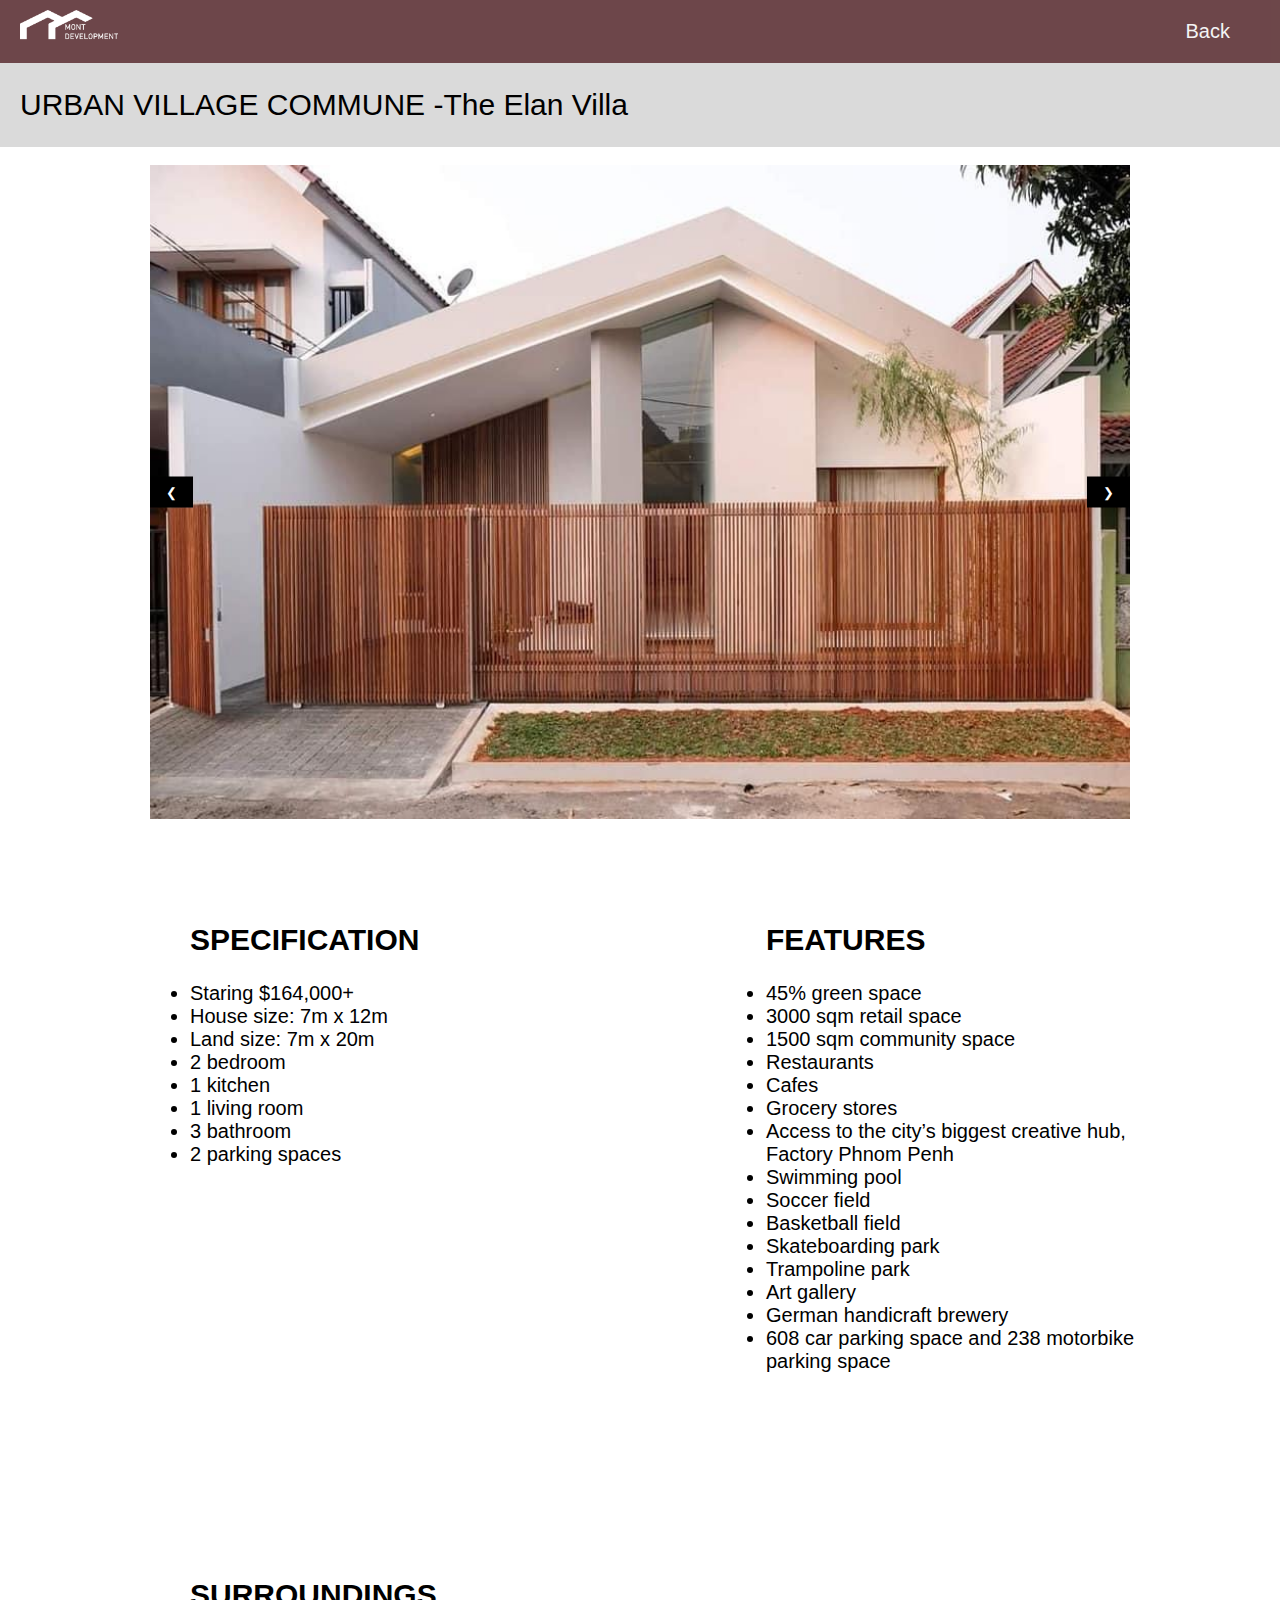
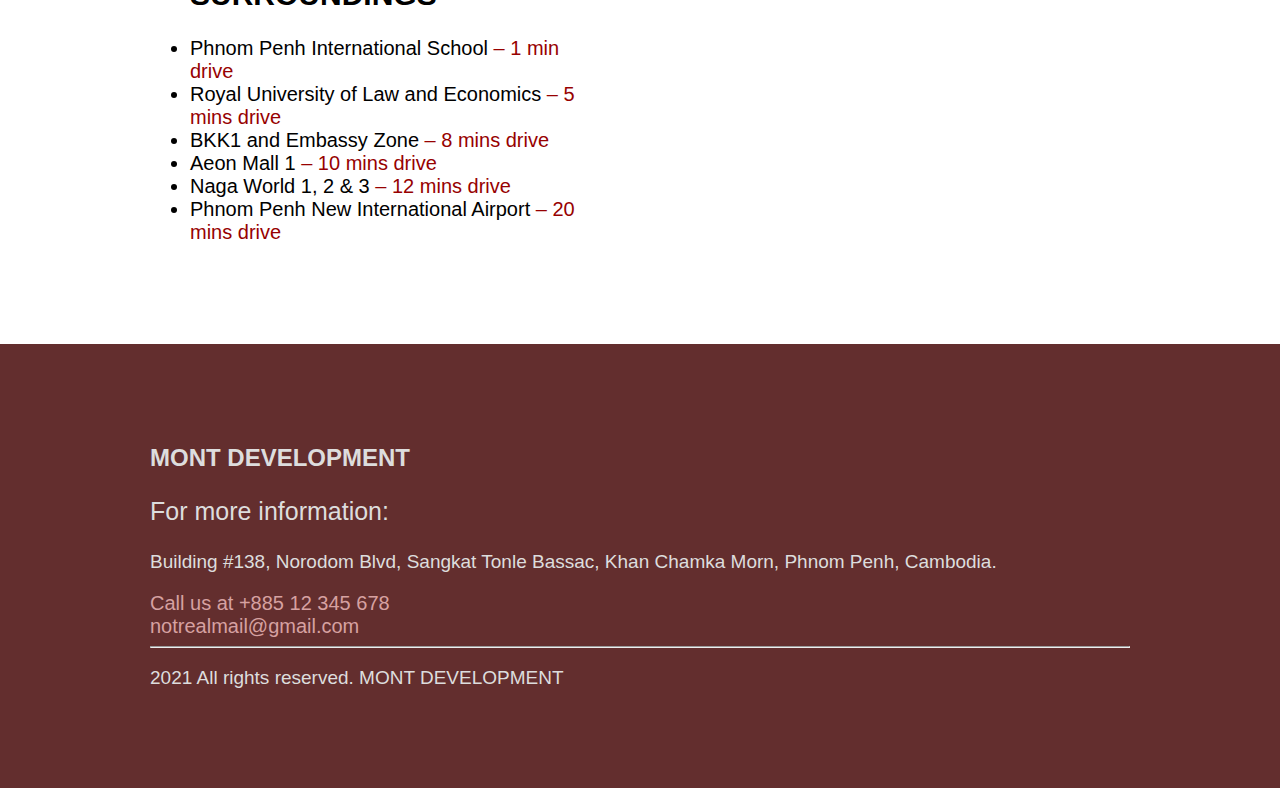
<file: 1f.html>
<!DOCTYPE html>
<html lang="en">

<head>
    <meta charset="UTF-8">
    <meta http-equiv="X-UA-Compatible" content="IE=edge">
    <meta name="viewport" content="width=device-width, initial-scale=1.0">
    <title>Nominton Park</title>
    <link rel="stylesheet" href="style.css">

</head>

<body>
    <div class="navbar1">
        <a class="h" href="index.html">Back</a>
        <img class="logo" src="photo/general/dara real estate.png" alt="logo" style="width:10%;">
    </div>
    <div class="cn">
        <h1 class="uvc">URBAN VILLAGE COMMUNE -The Elan Villa  </h1>
    </div>
    <br>
    <div class="w3-content w3-display-container">
        <img class="mySlides" src="photo/1 floor house/front.JPG" style="width:100%">
        <img class="mySlides" src="photo/1 floor house/IMG_5654.JPG" style="width:100%">
        <img class="mySlides" src="photo/1 floor house/Japanese-Bedroom-decor.jpg" style="width:100%">
        <img class="mySlides" src="photo/1 floor house/k.JPG" style="width:100%">
        <img class="mySlides" src="photo/1 floor house/lr.JPG" style="width:100%">
        <img class="mySlides" src="photo/1 floor house/lr1.JPG" style="width:100%">
        <img class="mySlides" src="photo/1 floor house/walk.JPG" style="width:100%">

        <button class="w3-button w3-black w3-display-left" onclick="plusDivs(-1)">&#10094;</button>
        <button class="w3-button w3-black w3-display-right" onclick="plusDivs(1)">&#10095;</button>
    </div>
    <script>
        var slideIndex = 1;
        showDivs(slideIndex);

        function plusDivs(n) {
            showDivs(slideIndex += n);
        }

        function showDivs(n) {
            var i;
            var x = document.getElementsByClassName("mySlides");
            if (n > x.length) { slideIndex = 1 }
            if (n < 1) { slideIndex = x.length }
            for (i = 0; i < x.length; i++) {
                x[i].style.display = "none";
            }
            x[slideIndex - 1].style.display = "block";
        }
    </script>
    </div>
    <div class="info">
        <div class="row">
            <div class="column">
                <ul>
                    <h2>SPECIFICATION</h2>
                    <li>Staring $164,000+</li>
                    <li>House size: 7m x 12m</li>
                    <li>Land size: 7m x 20m</li>
                    <li>2 bedroom </li>
                    <li>1 kitchen</li>
                    <li>1 living room </li>
                    <li>3 bathroom </li>
                    <li>2 parking spaces</li>
            </div>
            <div class="column">
                <ul>
                    <h2>FEATURES</h2>
                    <li>45% green space</li>
                    <li>3000 sqm retail space </li>
                    <li>1500 sqm community space </li>
                    <li>Restaurants </li>
                    <li>Cafes </li>
                    <li>Grocery stores </li>
                    <li>Access to the city’s biggest creative hub, Factory Phnom Penh </li>
                    <li>Swimming pool </li>
                    <li>Soccer field </li>
                    <li>Basketball field</li>
                    <li>Skateboarding park </li>
                    <li>Trampoline park </li>
                    <li>Art gallery </li>
                    <li>German handicraft brewery </li>
                    <li>608 car parking space and 238 motorbike parking space</li>
            </div>
            <div class="column">
                <ul>
                    <h2>SURROUNDINGS</h2>
                    <li><span style="font-weight: 400;">Phnom Penh International School </span> <span
                            style="color: rgb(151, 1, 1);"> – 1 min drive </span></li>
                    <li><span style="font-weight: 400;">Royal University of Law and Economics </span> <span
                            style="color: rgb(151, 1, 1);"> – 5 mins drive </span></li>
                    <li><span style="font-weight: 400;">BKK1 and Embassy Zone </span> <span
                            style="color: rgb(151, 1, 1);"> – 8 mins drive </span></li>
                    <li><span style="font-weight: 400;">Aeon Mall 1 </span><span style="color: rgb(151, 1, 1);"> – 10
                            mins drive </span></li>
                    <li><span style="font-weight: 400;">Naga World 1, 2 &amp; 3 </span> <span
                            style="color: rgb(151, 1, 1);"> – 12 mins drive </span></li>
                    <li><span style="font-weight: 400;">Phnom Penh New International Airport </span> <span
                            style="color: rgb(151, 1, 1);"> – 20 mins drive </span></li>
                </ul>
            </div>
        </div>
    </div>
    <div class="footer" id="about">
        <h2>MONT DEVELOPMENT</h2>
        <p>For more information:</p>
        <p class="ft">Building #138, Norodom Blvd, Sangkat Tonle Bassac, Khan Chamka Morn, Phnom Penh, Cambodia.</p>
        <a class="btt" href="tel:011234456">Call us at +885 12 345 678</a><br>
        <a class="btt" href="mailto:info.montdev@fakemail.com">notrealmail@gmail.com</a>
        <hr>
        <p class="ft">2021 All rights reserved. MONT DEVELOPMENT</p>
    </div>
</body>

</html>
</file>
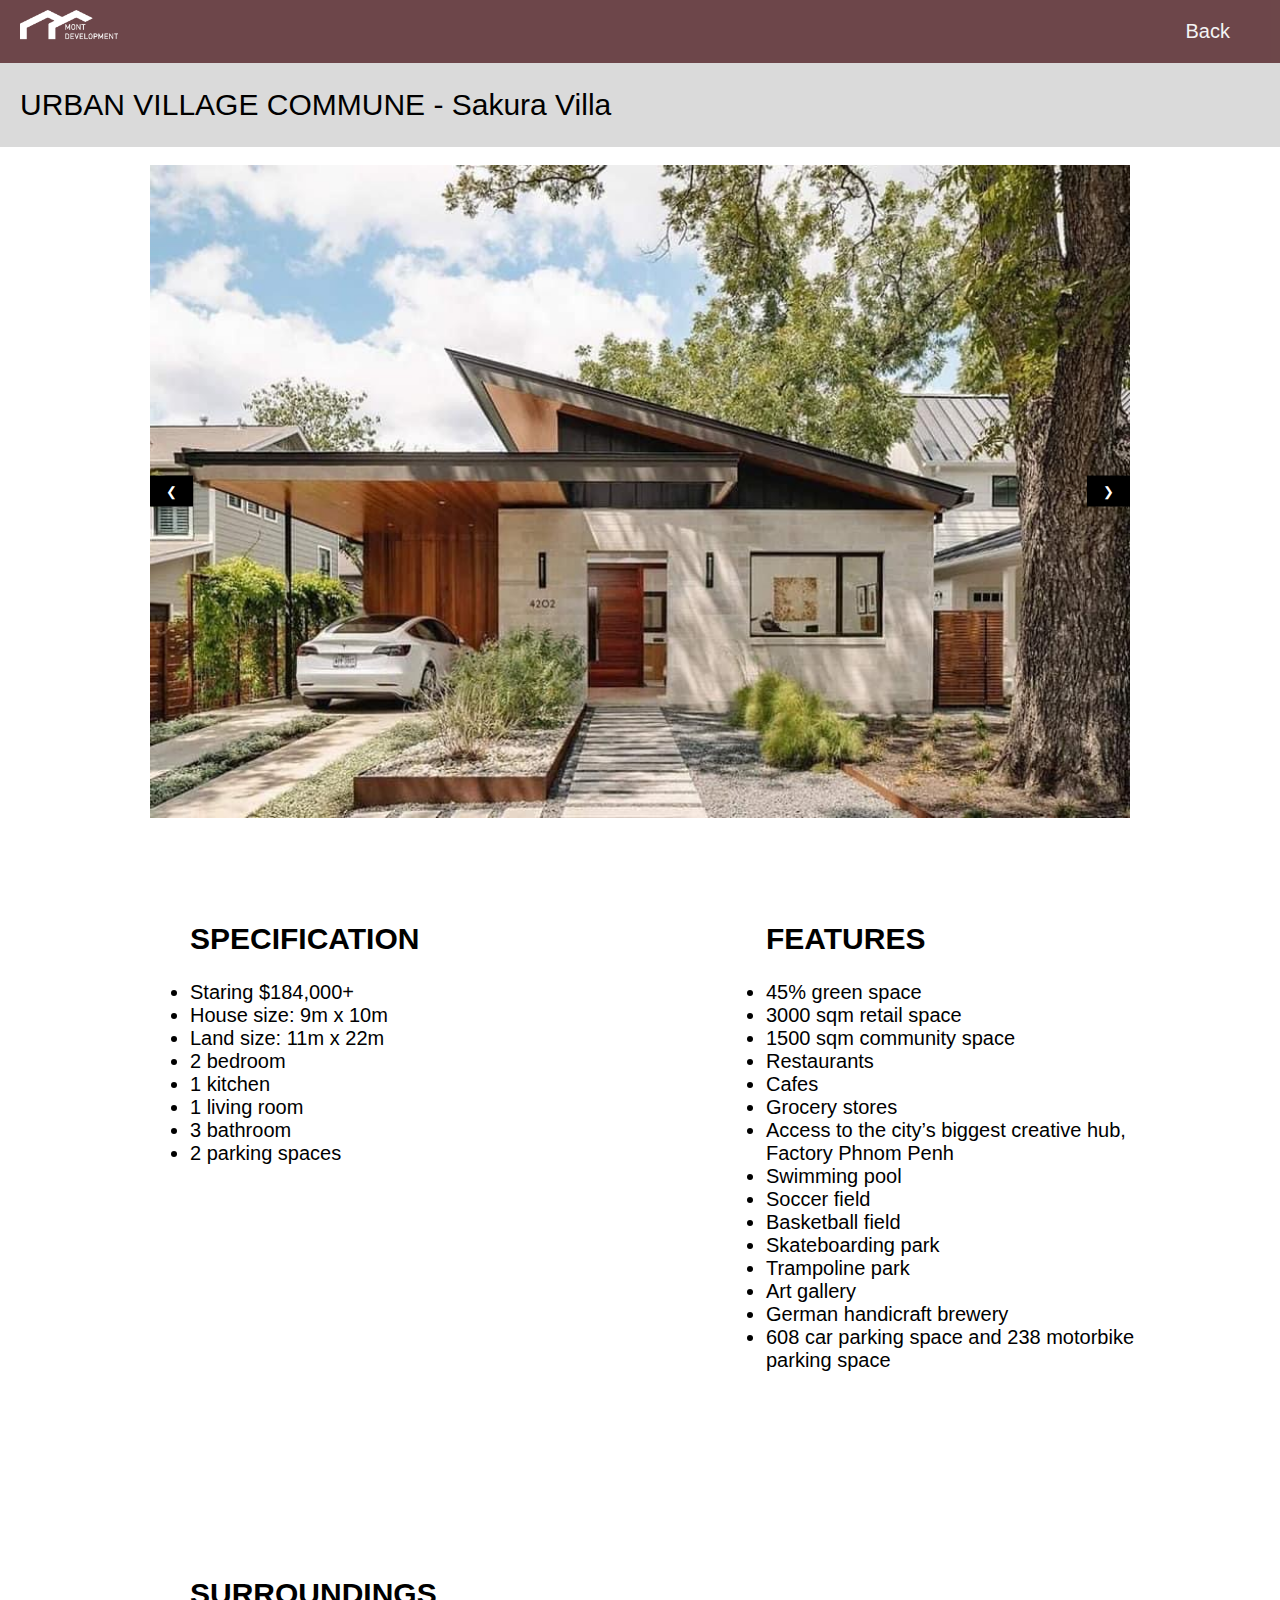
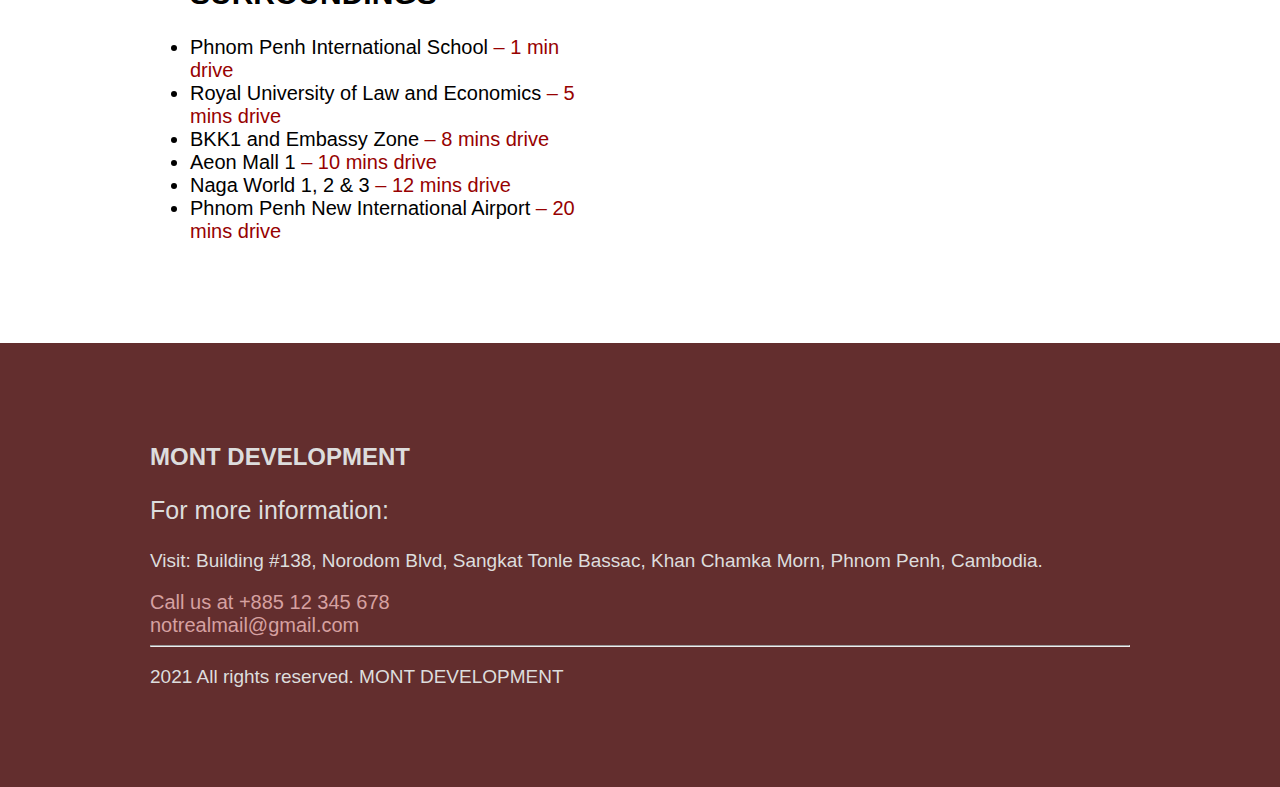
<file: jh.html>
<!DOCTYPE html>
<html lang="en">

<head>
    <meta charset="UTF-8">
    <meta http-equiv="X-UA-Compatible" content="IE=edge">
    <meta name="viewport" content="width=device-width, initial-scale=1.0">
    <title>Nominton Park</title>
    <link rel="stylesheet" href="style.css">

</head>

<body>
    <div class="navbar1">
        <a class="h" href="index.html">Back</a>
        <img class="logo" src="photo/general/dara real estate.png" alt="logo" style="width:10%;">
    </div>
    <div class="cn">
        <h1 class="uvc">URBAN VILLAGE COMMUNE - Sakura Villa</h1>
    </div>
    <br>
    <div class="w3-content w3-display-container">
        <img class="mySlides" src="photo/Japanese house/front.JPG" style="width:100%">
        <img class="mySlides" src="photo/Japanese house/lr.JPG" style="width:100%">
        <img class="mySlides" src="photo/Japanese house/k1.JPG" style="width:100%">
        <img class="mySlides" src="photo/Japanese house/k.JPG" style="width:100%">
        <img class="mySlides" src="photo/Japanese house/br.JPG" style="width:100%">
        <img class="mySlides" src="photo/Japanese house/b2.JPG" style="width:100%">
        <img class="mySlides" src="photo/Japanese house/rear.JPG" style="width:100%">

        <button class="w3-button w3-black w3-display-left" onclick="plusDivs(-1)">&#10094;</button>
        <button class="w3-button w3-black w3-display-right" onclick="plusDivs(1)">&#10095;</button>
    </div>
    <script>
        var slideIndex = 1;
        showDivs(slideIndex);

        function plusDivs(n) {
            showDivs(slideIndex += n);
        }

        function showDivs(n) {
            var i;
            var x = document.getElementsByClassName("mySlides");
            if (n > x.length) { slideIndex = 1 }
            if (n < 1) { slideIndex = x.length }
            for (i = 0; i < x.length; i++) {
                x[i].style.display = "none";
            }
            x[slideIndex - 1].style.display = "block";
        }
    </script>
    </div>
    <div class="info">
        <div class="row">
            <div class="column">
                <ul>
                    <h2>SPECIFICATION</h2>
                    <li>Staring $184,000+</li>
                    <li>House size: 9m x 10m</li>
                    <li>Land size: 11m x 22m</li>
                    <li>2 bedroom </li>
                    <li>1 kitchen</li>
                    <li>1 living room </li>
                    <li>3 bathroom </li>
                    <li>2 parking spaces</li>
            </div>
            <div class="column">
                <ul>
                    <h2>FEATURES</h2>
                    <li>45% green space</li>
                    <li>3000 sqm retail space </li>
                    <li>1500 sqm community space </li>
                    <li>Restaurants </li>
                    <li>Cafes </li>
                    <li>Grocery stores </li>
                    <li>Access to the city’s biggest creative hub, Factory Phnom Penh </li>
                    <li>Swimming pool </li>
                    <li>Soccer field </li>
                    <li>Basketball field</li>
                    <li>Skateboarding park </li>
                    <li>Trampoline park </li>
                    <li>Art gallery </li>
                    <li>German handicraft brewery </li>
                    <li>608 car parking space and 238 motorbike parking space</li>
            </div>
            <div class="column">
                <ul>
                    <h2>SURROUNDINGS</h2>
                    <li><span style="font-weight: 400;">Phnom Penh International School </span> <span
                            style="color: rgb(151, 1, 1);"> – 1 min drive </span></li>
                    <li><span style="font-weight: 400;">Royal University of Law and Economics </span> <span
                            style="color: rgb(151, 1, 1);"> – 5 mins drive </span></li>
                    <li><span style="font-weight: 400;">BKK1 and Embassy Zone </span> <span
                            style="color: rgb(151, 1, 1);"> – 8 mins drive </span></li>
                    <li><span style="font-weight: 400;">Aeon Mall 1 </span><span style="color: rgb(151, 1, 1);"> – 10
                            mins drive </span></li>
                    <li><span style="font-weight: 400;">Naga World 1, 2 &amp; 3 </span> <span
                            style="color: rgb(151, 1, 1);"> – 12 mins drive </span></li>
                    <li><span style="font-weight: 400;">Phnom Penh New International Airport </span> <span
                            style="color: rgb(151, 1, 1);"> – 20 mins drive </span></li>
                </ul>
            </div>
        </div>
    </div>
    <div class="footer" id="about">
        <h2>MONT DEVELOPMENT</h2>
        <p>For more information:</p>
        <p class="ft">Visit: Building #138, Norodom Blvd, Sangkat Tonle Bassac, Khan Chamka Morn, Phnom Penh, Cambodia.</p>
        <a class="btt" href="tel:011234456">Call us at +885 12 345 678</a><br>
        <a class="btt" href="mailto:info.montdev@fakemail.com">notrealmail@gmail.com</a>
        <hr>
        <p class="ft">2021 All rights reserved. MONT DEVELOPMENT</p>
    </div>
</body>

</html>
</file>
<file: style.css>
body {
    margin:0;
    font-family: 'Segoe UI', Tahoma, Geneva, Verdana, sans-serif;
    font-size: 100%;
}
.body{
  padding-left: 150px;
  padding-right: 150px;
}
.logo{
    padding: 10px;
    padding-left: 20px;
}
.navbar {
  overflow: hidden;
  background-color: rgb(73, 25, 29);
  position: fixed;
  top: 0;
  width: 100%;
  opacity: 80%;
}

.navbar .h {
  float: right;
  display: block;
  color: #f2f2f2;
  text-align: center;
  padding: 20px 16px;
  text-decoration: none;
  font-size: 20px;
  padding-right: 50px;
}

.navbar .h:hover {
  background: #ddd;
  color: black;
}
.container {
  width: 100%;
}

.container img {
  width: 100%;
  height: auto;
}

.container .btn {
  position: absolute;
  top: 68%;
  left: 62%;
  transform: translate(-50%, -50%);
  -ms-transform: translate(-50%, -50%);
  background-color: rgb(129, 63, 52);
  color: white;
  font-size: 20px;
  padding: 12px 24px;
  border: none;
  cursor: pointer;
  border-radius: 5px;
  text-align: center;
}

.container .btn:hover {
  background-color: rgb(99, 46, 46);
}

.learn{
  padding: 20px;
  padding-top: 100px;
  padding-bottom: 200px;
}

.txt{
  float: right;
  width: 70%;
}
.box1{
  display: flex;
  align-items: center;
  justify-content: center;
  padding-bottom: 100px;
}
.img1{
  flex-basis: auto;
  padding: 100px;
  width: 45%;
}
p{
  font-size: 25px;
}
h1{
  font-size: 50px;
}
.img2{
  flex-basis: auto;
  padding-left: -100px;
  width: 45%;
}
.txtx{
  padding-left: 100px;
}
.bt{
  font-weight: 600;
}
.bt:link, a:visited {
  color: coral;
  text-align: center;
  text-decoration: none;
  display: inline-block;
}

.bt:hover, a:active {
  color: chocolate;
}

.footer{
  padding-bottom: 80px;
  padding-top: 80px;
  padding-left: 150px;
  padding-right: 150px;
  color: #ddd;
  background-color:rgb(99, 46, 46) ;
}
.ft{
  font-size: 19px;
}
.btt{
  font-size: 20px;
  
}
.btt:link, a:visited {
  color: rgb(214, 161, 161);
  text-align: center;
  text-decoration: none;
  display: inline-block;
}

.btt:hover, a:active {
  color: rgb(161, 161, 161);
}
.navbar1 {
  overflow: hidden;
  background-color: rgb(73, 25, 29);
  top: 0;
  width: 100%;
  opacity: 80%;
}

.navbar1 .h {
  float: right;
  display: block;
  color: #f2f2f2;
  text-align: center;
  padding: 20px 16px;
  text-decoration: none;
  font-size: 20px;
  padding-right: 50px;
}

.navbar1 .h:hover {
  background: #ddd;
  color: black;
}
.cn{
  padding:5px;
  background-color: rgb(218, 218, 218);
  padding-left: 20px;
}
.uvc{
  font-size: 30px;
  font-weight: 500;
}
.column {
  float: left;
  width: 45%;
  padding-left: 150px;
  padding-top: 80px;
  padding-bottom: 80px;
  font-size: 20px;
}
.row:after {
  content: "";
  display: table;
  clear: both;
}

html{box-sizing:border-box}*,*:before,*:after{box-sizing:inherit}
/* End extract */
.w3-btn,.w3-button{border:none;display:inline-block;padding:8px 16px;vertical-align:middle;overflow:hidden;text-decoration:none;color:inherit;background-color:inherit;text-align:center;cursor:pointer;white-space:nowrap}
.w3-btn:hover{box-shadow:0 8px 16px 0 rgba(0,0,0,0.2),0 6px 20px 0 rgba(0,0,0,0.19)}
.w3-disabled,.w3-btn:disabled,.w3-button:disabled{cursor:not-allowed;opacity:0.3}.w3-disabled *,:disabled *{pointer-events:none}
.w3-tooltip,.w3-display-container{position:relative}.w3-tooltip .w3-text{display:none}.w3-tooltip:hover .w3-text{display:inline-block}
.w3-content,.w3-auto{margin-left:auto;margin-right:auto}.w3-content{max-width:980px}.w3-auto{max-width:1140px}
.w3-display-left{position:absolute;top:50%;left:0%;transform:translate(0%,-50%);-ms-transform:translate(-0%,-50%)}
.w3-display-right{position:absolute;top:50%;right:0%;transform:translate(0%,-50%);-ms-transform:translate(0%,-50%)}
.w3-display-topmiddle{position:absolute;left:50%;top:0;transform:translate(-50%,0%);-ms-transform:translate(-50%,0%)}
.w3-display-bottommiddle{position:absolute;left:50%;bottom:0;transform:translate(-50%,0%);-ms-transform:translate(-50%,0%)}

/* Colors */
.w3-black,.w3-hover-black:hover{color:#fff!important;background-color:#000!important}
</file>
